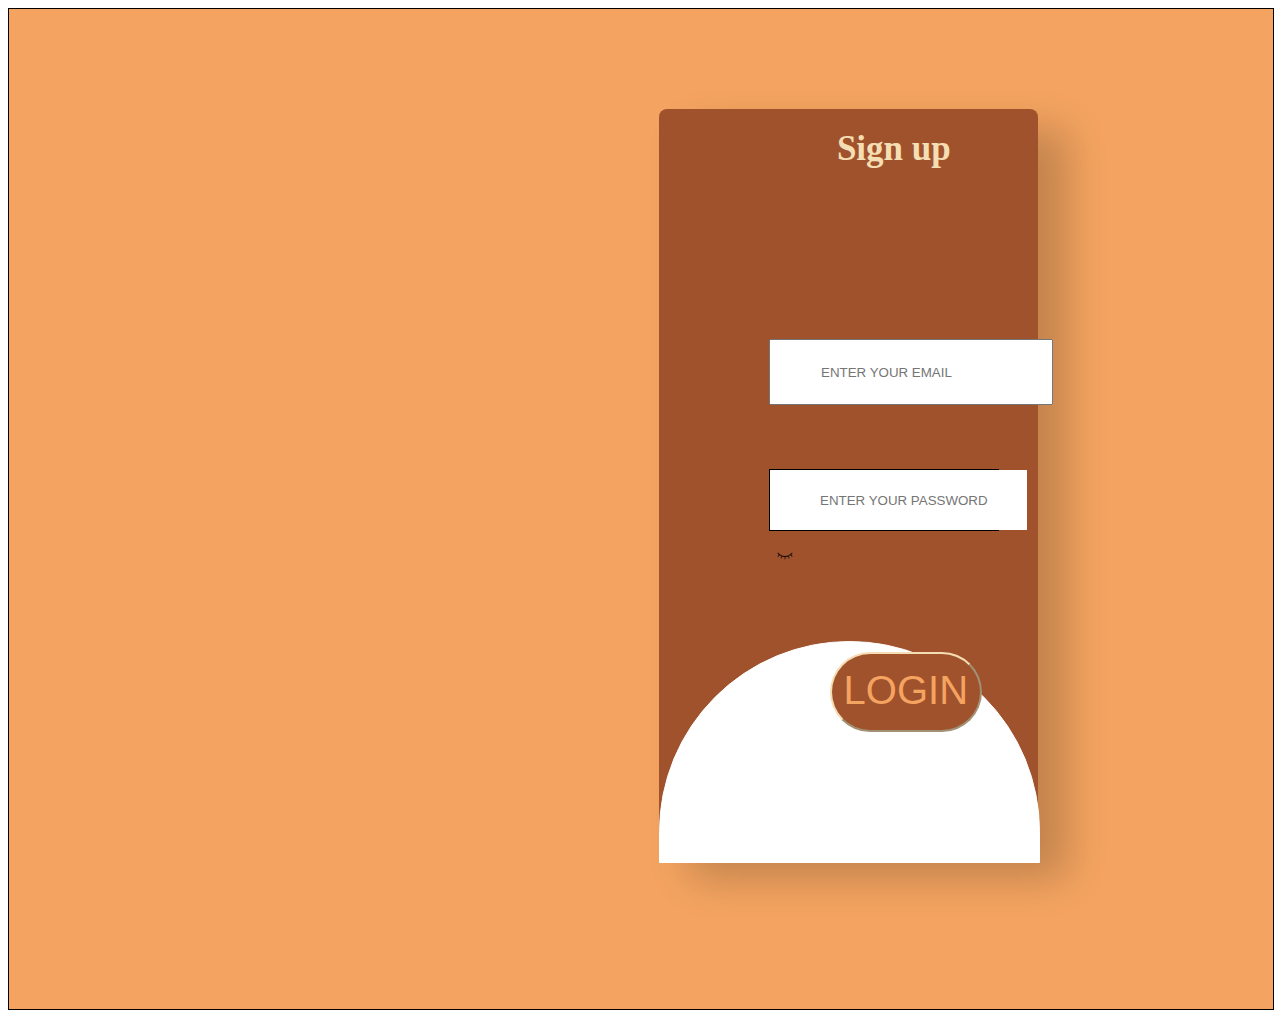
<file: index.html>
<!DOCTYPE html>
<html lang="en">
<head>
    <meta charset="UTF-8">
    <meta name="viewport" content="width=device-width, initial-scale=1.0">
    <title>Document</title>
    <link href="https://cdn.jsdelivr.net/npm/bootstrap@5.2.3/dist/css/bootstrap.min.css" rel="stylesheet" integrity="sha384-rbsA2VBKQhggwzxH7pPCaAqO46MgnOM80zW1RWuH61DGLwZJEdK2Kadq2F9CUG65" crossorigin="anonymous">
    <link rel="stylesheet" href="styles.css">
</head>
<body>
    <div class="parrent">
        <div  class="men-div">
            <div class="uper-text"><h1 style="text-align: center; color: wheat; font-size: 35px; padding-top: 20px; " >Sign up</h1></div>
            <div class="inp1"><input id="email" style="height: 60px; width: 100%; padding-left: 50px; " type="email" placeholder="ENTER YOUR EMAIL"  ></div>
            <div class="inp2"><input id="pass" style="height: 58px; width: 90%; padding-left: 50px; border-style: none; " type="password" placeholder="ENTER YOUR PASSWORD"  ><div class="pass-img"><img id="image" onclick="passwordtoggle()"  style="padding-top: 5px;"  src="./assites/hidepass.png" alt=""></div></div>
            <div class="login-div"><div class="login-text"><button onclick="loginfountion()"  style="height: 80px; width: 100%; font-size: 40px; color: sandybrown; border-color: wheat; background-color: sienna; padding-bottom: 5px; border-radius: 60px; border-color: wheat; margin-bottom: 50px; " >LOGIN</button></div></div>
        </div>
    </div>
</body>
<script src="https://cdn.jsdelivr.net/npm/bootstrap@5.2.3/dist/js/bootstrap.bundle.min.js" integrity="sha384-kenU1KFdBIe4zVF0s0G1M5b4hcpxyD9F7jL+jjXkk+Q2h455rYXK/7HAuoJl+0I4" crossorigin="anonymous"></script>
<script src="app.js"></script>
</html>
</file>
<file: styles.css>
.parrent {
    border: 1px solid black;
    height: 1000px;
    width: 100%;
    background-color: sandybrown;
}

.men-div {
    /* border: 1px solid green; */
    height: 750px;
    width: 30%;
    margin-top: 100px;
    margin-left: 650px;
    background-color: sienna;
    box-shadow: 30px 20px 40px rgba(0, 0, 0, 0.2);
    border-radius: 8px;

}

.uper-text {
    /* border: 1px solid black; */
    height: 80px;
    width: 50%;
    margin-top: 50px;
    margin-left: 140px;
}

.login-div {
    border: 1px solid white;
    height: 220px;
    width: 100%;
    margin-top: 110px;
    border-top-left-radius: 220px;
    border-top-right-radius: 220px;
    background-color: white;
}

.login-text {
    /* border: 1px solid black; */
    height: 80px;
    width: 40%;
    margin-left: 170px;
    margin-top: 10px;

}

.inp1 {
    /* border: 1px solid black; */
    height:60px;
    width: 60%;
    margin-top: 150px;
    margin-left: 110px;
}

.inp2 {
    border: 1px solid black;
    height:60px;
    width: 60%;
    margin-left: 110px;
    margin-top: 70px;
    background-color: white;
}

.pass-img {
    /* border: 1px solid black; */
    height: 25px;
    width: 8%;
    display: inline-flex;
    margin-top: 10px;
    margin-left: 5px;
}
</file>
